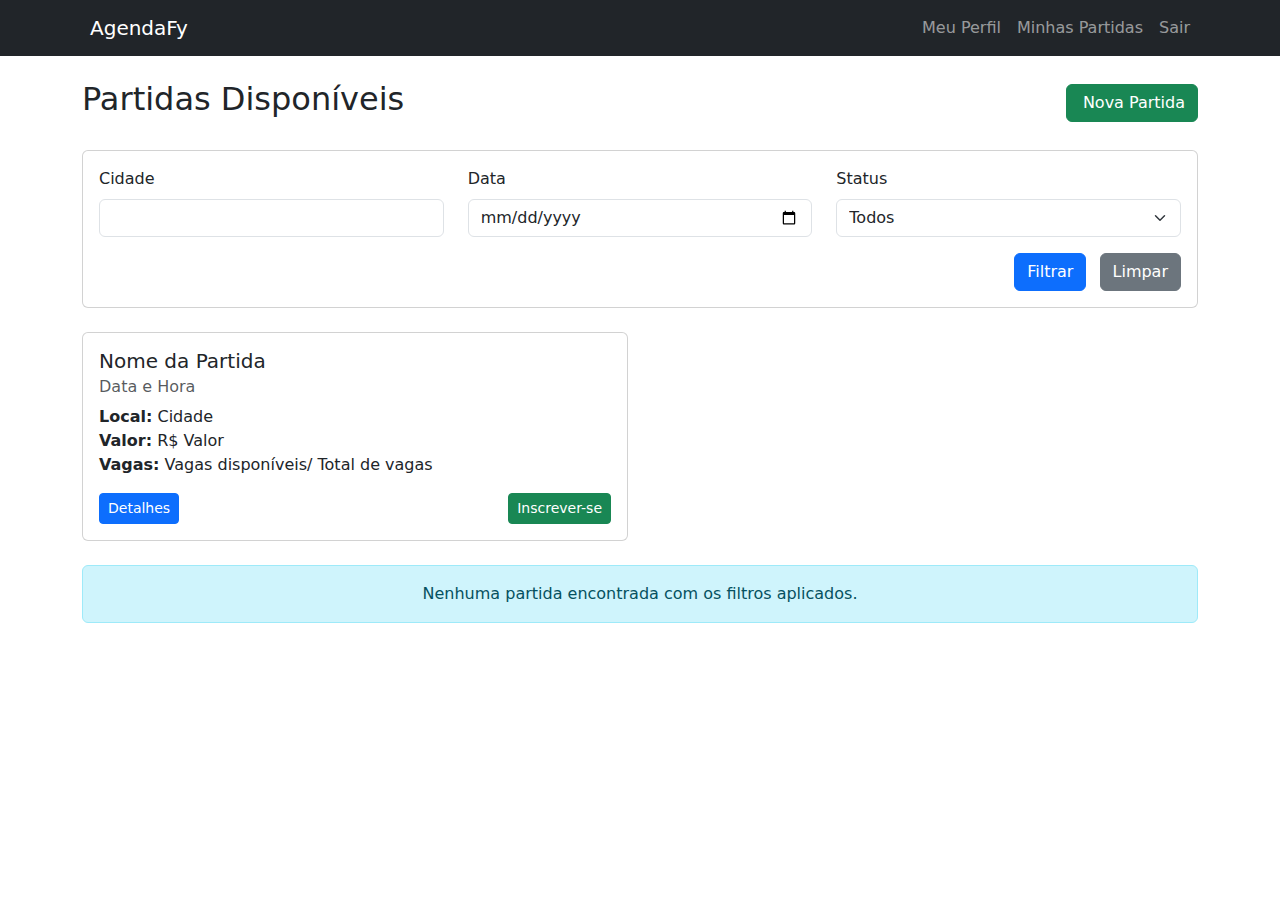
<file: agenda_futebol_amador/src/main/resources/templates/lista.html>
<!DOCTYPE html>
<html lang="pt-br" xmlns:th="http://www.thymeleaf.org">
<head>
    <meta charset="UTF-8">
    <meta name="viewport" content="width=device-width, initial-scale=1.0">
    <title>Partidas Disponíveis - AgendaFy</title>
    <link href="https://cdn.jsdelivr.net/npm/bootstrap@5.3.0/dist/css/bootstrap.min.css" rel="stylesheet">
</head>
<body>
    <!-- Navbar com usuário logado -->
    <nav class="navbar navbar-expand-lg navbar-dark bg-dark">
        <div class="container">
            <a class="navbar-brand" href="/">
                <i class="fas fa-futbol me-2"></i>AgendaFy
            </a>
            <div class="navbar-nav ms-auto">
                <a th:href="@{/perfil}" class="nav-link">Meu Perfil</a>
                <a th:href="@{/perfil/partidas}" class="nav-link">Minhas Partidas</a>
                <a th:href="@{/logout}" class="nav-link">Sair</a>
            </div>
        </div>
    </nav>

    <div class="container mt-4">
        <div class="d-flex justify-content-between align-items-center mb-4">
            <h2>Partidas Disponíveis</h2>
            <a th:href="@{/partidas/criar}" class="btn btn-success">
                <i class="fas fa-plus me-1"></i> Nova Partida
            </a>
        </div>

        <!-- Filtros -->
        <div class="card mb-4">
            <div class="card-body">
                <form th:action="@{/partidas}" method="get">
                    <div class="row">
                        <div class="col-md-4">
                            <label for="cidade" class="form-label">Cidade</label>
                            <input type="text" class="form-control" id="cidade" name="cidade" th:value="${cidadeFilter}">
                        </div>
                        <div class="col-md-4">
                            <label for="data" class="form-label">Data</label>
                            <input type="date" class="form-control" id="data" name="data" th:value="${dataFilter}">
                        </div>
                        <div class="col-md-4">
                            <label for="status" class="form-label">Status</label>
                            <select class="form-select" id="status" name="status">
                                <option value="">Todos</option>
                                <option value="PUBLICA">Pública</option>
                                <option value="PRIVADA">Privada</option>
                            </select>
                        </div>
                    </div>
                    <div class="mt-3 text-end">
                        <button type="submit" class="btn btn-primary">Filtrar</button>
                        <a th:href="@{/partidas}" class="btn btn-secondary ms-2">Limpar</a>
                    </div>
                </form>
            </div>
        </div>

        <!-- Lista de Partidas -->
        <div class="row">
            <div th:each="partida : ${partidas}" class="col-md-6 mb-4">
                <div class="card h-100">
                    <div class="card-body">
                        <h5 class="card-title" th:text="${partida.nome}">Nome da Partida</h5>
                        <h6 class="card-subtitle mb-2 text-muted" th:text="${partida.data} + ' às ' + ${partida.hora}">
                            Data e Hora
                        </h6>
                        <p class="card-text">
                            <strong>Local:</strong> <span th:text="${partida.cidade}">Cidade</span><br>
                            <strong>Valor:</strong> R$ <span th:text="${partida.valor}">Valor</span><br>
                            <strong>Vagas:</strong> 
                            <span th:text="${partida.numeroJogadores - partida.jogadores.size()}">Vagas disponíveis</span>/
                            <span th:text="${partida.numeroJogadores}">Total de vagas</span>
                        </p>
                        <div class="d-flex justify-content-between">
                            <a th:href="@{/partidas/{id}(id=${partida.id})}" class="btn btn-primary btn-sm">
                                Detalhes
                            </a>
                            <a th:href="@{/partidas/{id}/inscrever(id=${partida.id})}" 
                               class="btn btn-success btn-sm"
                               th:if="${partida.numeroJogadores > partida.jogadores.size()}">
                                Inscrever-se
                            </a>
                        </div>
                    </div>
                </div>
            </div>
        </div>

        <div th:if="${partidas.empty}" class="alert alert-info text-center">
            Nenhuma partida encontrada com os filtros aplicados.
        </div>
    </div>

    <script src="https://cdn.jsdelivr.net/npm/bootstrap@5.3.0/dist/js/bootstrap.bundle.min.js"></script>
</body>
</html>
</file>
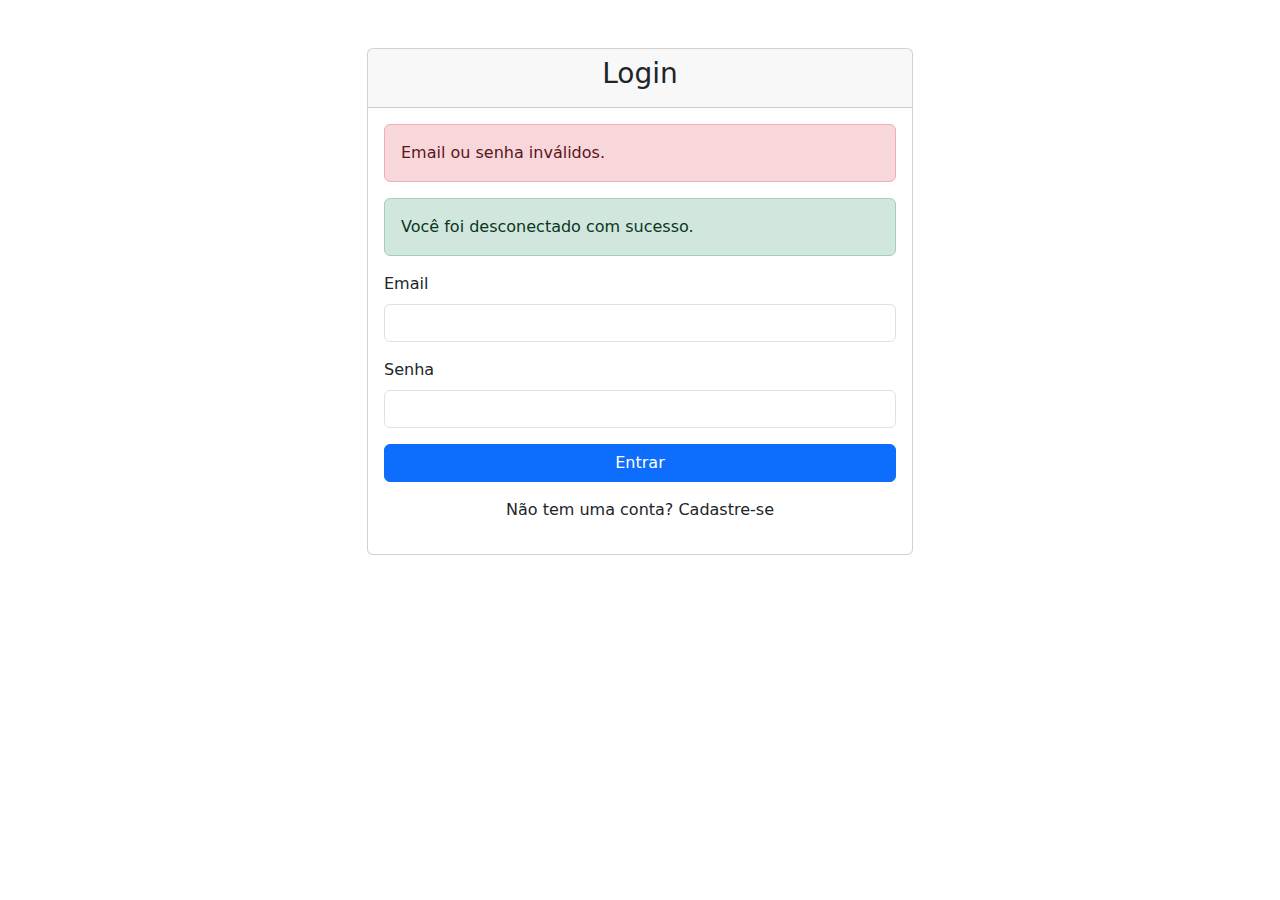
<file: agenda_futebol_amador/src/main/resources/templates/login.html>
<!DOCTYPE html>
<html lang="pt-br" xmlns:th="http://www.thymeleaf.org">
<head>
    <meta charset="UTF-8">
    <meta name="viewport" content="width=device-width, initial-scale=1.0">
    <title>Login - AgendaFy</title>
    <link href="https://cdn.jsdelivr.net/npm/bootstrap@5.3.0/dist/css/bootstrap.min.css" rel="stylesheet">
</head>
<body>
    <div class="container mt-5">
        <div class="row justify-content-center">
            <div class="col-md-6">
                <div class="card">
                    <div class="card-header">
                        <h3 class="text-center">Login</h3>
                    </div>
                    <div class="card-body">
                        <form th:action="@{/login}" method="post">
                            <div th:if="${param.error}" class="alert alert-danger">
                                Email ou senha inválidos.
                            </div>
                            <div th:if="${param.logout}" class="alert alert-success">
                                Você foi desconectado com sucesso.
                            </div>
                            <div class="mb-3">
                                <label for="email" class="form-label">Email</label>
                                <input type="email" class="form-control" id="email" name="email" required>
                            </div>
                            <div class="mb-3">
                                <label for="senha" class="form-label">Senha</label>
                                <input type="password" class="form-control" id="senha" name="senha" required>
                            </div>
                            <button type="submit" class="btn btn-primary w-100">Entrar</button>
                        </form>
                        <div class="text-center mt-3">
                            <p>Não tem uma conta? <a th:href="@{/register}">Cadastre-se</a></p>
                        </div>
                    </div>
                </div>
            </div>
        </div>
    </div>
    <script src="https://cdn.jsdelivr.net/npm/bootstrap@5.3.0/dist/js/bootstrap.bundle.min.js"></script>
</body>
</html>
</file>
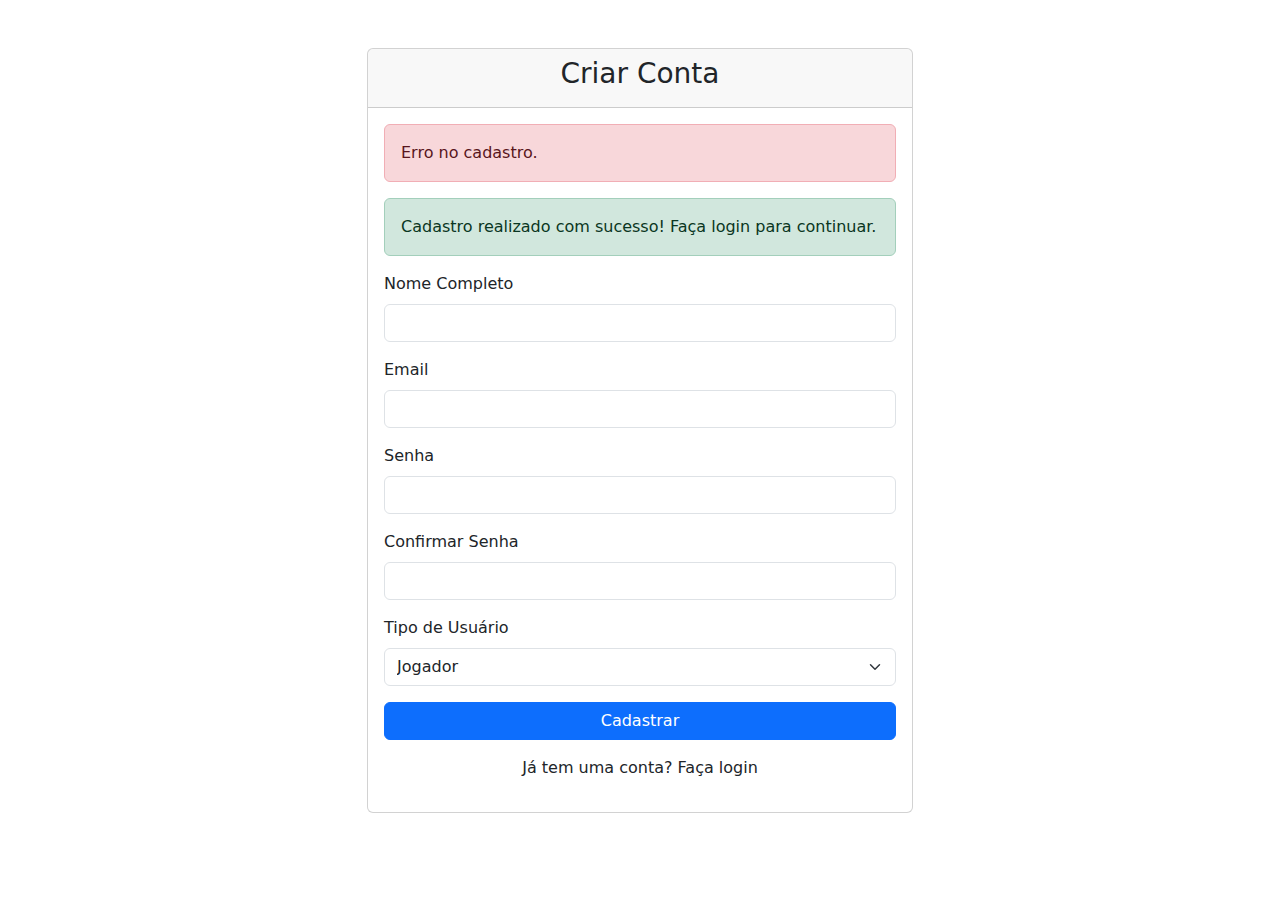
<file: agenda_futebol_amador/src/main/resources/templates/register.html>
<!DOCTYPE html>
<html lang="pt-br" xmlns:th="http://www.thymeleaf.org">
<head>
    <meta charset="UTF-8">
    <meta name="viewport" content="width=device-width, initial-scale=1.0">
    <title>Cadastro - AgendaFy</title>
    <link href="https://cdn.jsdelivr.net/npm/bootstrap@5.3.0/dist/css/bootstrap.min.css" rel="stylesheet">
</head>
<body>
    <div class="container mt-5">
        <div class="row justify-content-center">
            <div class="col-md-6">
                <div class="card">
                    <div class="card-header">
                        <h3 class="text-center">Criar Conta</h3>
                    </div>
                    <div class="card-body">
                        <form th:action="@{/register}" method="post">
                            <div th:if="${param.error}" class="alert alert-danger">
                                <span th:text="${errorMessage}">Erro no cadastro.</span>
                            </div>
                            <div th:if="${param.success}" class="alert alert-success">
                                Cadastro realizado com sucesso! Faça login para continuar.
                            </div>
                            <div class="mb-3">
                                <label for="nome" class="form-label">Nome Completo</label>
                                <input type="text" class="form-control" id="nome" name="nome" required>
                            </div>
                            <div class="mb-3">
                                <label for="email" class="form-label">Email</label>
                                <input type="email" class="form-control" id="email" name="email" required>
                            </div>
                            <div class="mb-3">
                                <label for="senha" class="form-label">Senha</label>
                                <input type="password" class="form-control" id="senha" name="senha" required>
                            </div>
                            <div class="mb-3">
                                <label for="confirmarSenha" class="form-label">Confirmar Senha</label>
                                <input type="password" class="form-control" id="confirmarSenha" name="confirmarSenha" required>
                            </div>
                            <div class="mb-3">
                                <label for="tipo" class="form-label">Tipo de Usuário</label>
                                <select class="form-select" id="tipo" name="tipo" required>
                                    <option value="JOGADOR">Jogador</option>
                                    <option value="ADMINISTRADOR">Administrador</option>
                                </select>
                            </div>
                            <button type="submit" class="btn btn-primary w-100">Cadastrar</button>
                        </form>
                        <div class="text-center mt-3">
                            <p>Já tem uma conta? <a th:href="@{/login}">Faça login</a></p>
                        </div>
                    </div>
                </div>
            </div>
        </div>
    </div>
    <script src="https://cdn.jsdelivr.net/npm/bootstrap@5.3.0/dist/js/bootstrap.bundle.min.js"></script>
</body>
</html>
</file>
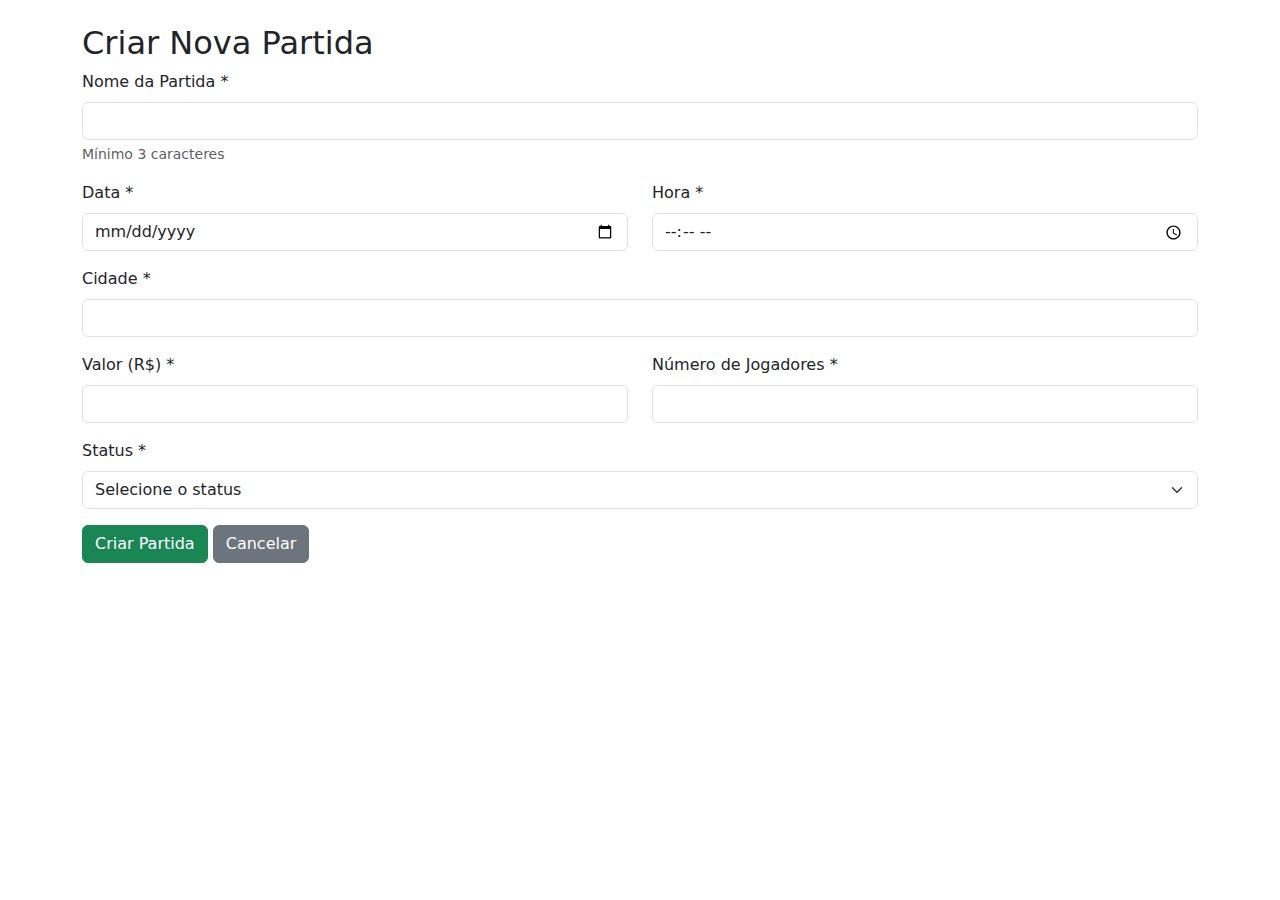
<file: agenda_futebol_amador/src/main/resources/templates/partidas/criar.html>
<!DOCTYPE html>
<html lang="pt-br" xmlns:th="http://www.thymeleaf.org">
<head>
    <meta charset="UTF-8">
    <meta name="viewport" content="width=device-width, initial-scale=1.0">
    <title th:text="${pageTitle}">Criar Partida</title>
    <link href="https://cdn.jsdelivr.net/npm/bootstrap@5.3.0/dist/css/bootstrap.min.css" rel="stylesheet">
</head>
<body>
    <div class="container mt-4">
        <h2>Criar Nova Partida</h2>
        
        <form th:action="@{/partidas/criar}" method="post">
            <div class="mb-3">
                <label for="nome" class="form-label">Nome da Partida *</label>
                <input type="text" class="form-control" id="nome" name="nome" required 
                       minlength="3" maxlength="100">
                <div class="form-text">Mínimo 3 caracteres</div>
            </div>
            
            <div class="row">
                <div class="col-md-6 mb-3">
                    <label for="data" class="form-label">Data *</label>
                    <input type="date" class="form-control" id="data" name="data" required>
                </div>
                
                <div class="col-md-6 mb-3">
                    <label for="hora" class="form-label">Hora *</label>
                    <input type="time" class="form-control" id="hora" name="hora" required>
                </div>
            </div>
            
            <div class="mb-3">
                <label for="cidade" class="form-label">Cidade *</label>
                <input type="text" class="form-control" id="cidade" name="cidade" required 
                       minlength="2" maxlength="100">
            </div>
            
            <div class="row">
                <div class="col-md-6 mb-3">
                    <label for="valor" class="form-label">Valor (R$) *</label>
                    <input type="number" class="form-control" id="valor" name="valor" 
                           step="0.01" min="0" required>
                </div>
                
                <div class="col-md-6 mb-3">
                    <label for="numeroJogadores" class="form-label">Número de Jogadores *</label>
                    <input type="number" class="form-control" id="numeroJogadores" 
                           name="numeroJogadores" min="1" required>
                </div>
            </div>
            
            <div class="mb-3">
                <label for="status" class="form-label">Status *</label>
                <select class="form-select" id="status" name="status" required>
                    <option value="">Selecione o status</option>
                    <option value="PUBLICA">Pública</option>
                    <option value="PRIVADA">Privada</option>
                </select>
            </div>
            
            <button type="submit" class="btn btn-success">Criar Partida</button>
            <a th:href="@{/partidas}" class="btn btn-secondary">Cancelar</a>
        </form>
    </div>
</body>
</html>
</file>
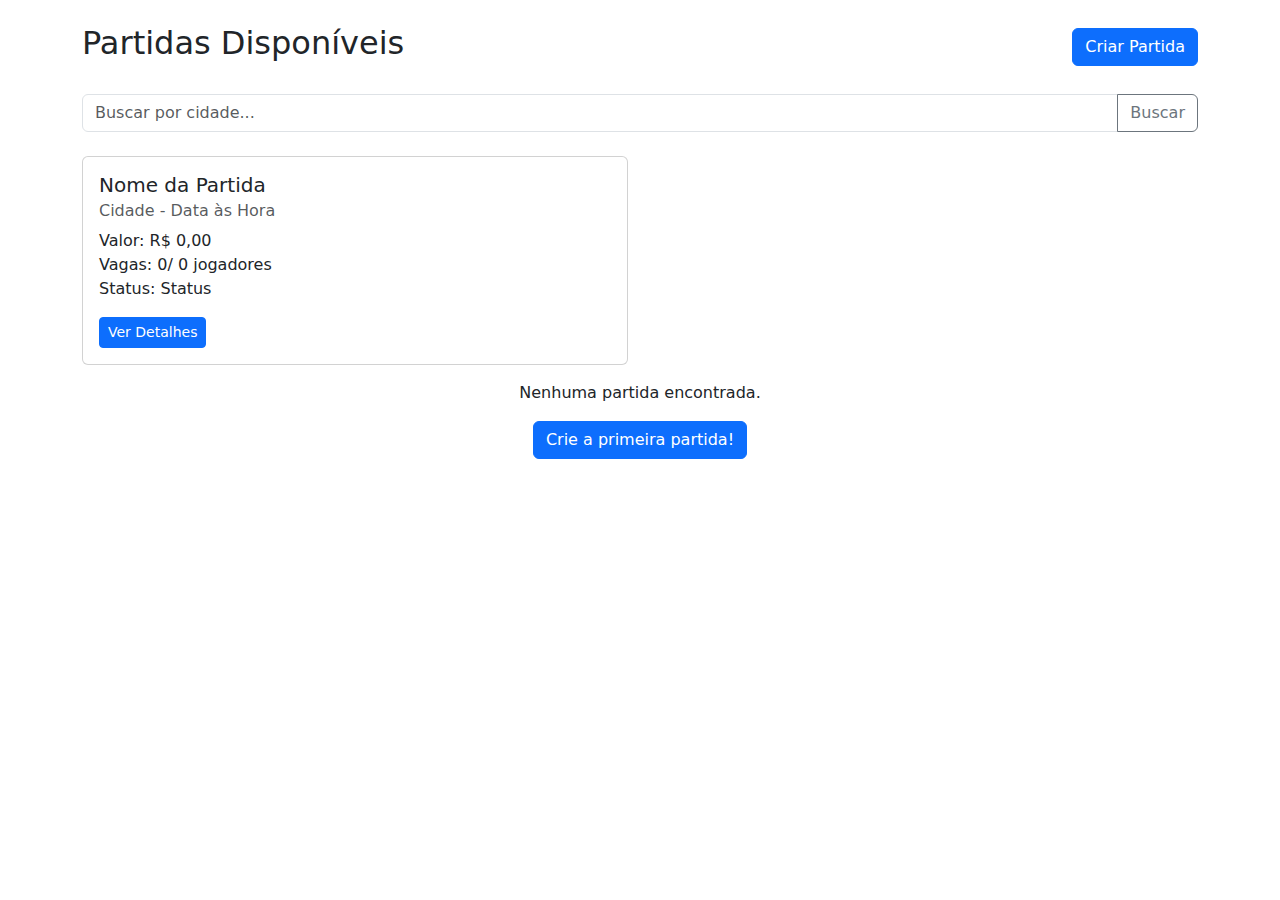
<file: agenda_futebol_amador/src/main/resources/templates/partidas/listar.html>
<!DOCTYPE html>
<html lang="pt-br" xmlns:th="http://www.thymeleaf.org">
<head>
    <meta charset="UTF-8">
    <meta name="viewport" content="width=device-width, initial-scale=1.0">
    <title th:text="${pageTitle}">Partidas Disponíveis</title>
    <link href="https://cdn.jsdelivr.net/npm/bootstrap@5.3.0/dist/css/bootstrap.min.css" rel="stylesheet">
</head>
<body>
    <div class="container mt-4">
        <div class="d-flex justify-content-between align-items-center mb-4">
            <h2>Partidas Disponíveis</h2>
            <a th:href="@{/partidas/criar}" class="btn btn-primary">
                <i class="fas fa-plus"></i> Criar Partida
            </a>
        </div>
        
        <!-- Formulário de busca -->
        <form th:action="@{/partidas}" method="get" class="mb-4">
            <div class="input-group">
                <input type="text" class="form-control" name="cidade" 
                       placeholder="Buscar por cidade..." th:value="${cidade}">
                <button class="btn btn-outline-secondary" type="submit">Buscar</button>
            </div>
        </form>
        
        <!-- Lista de partidas -->
        <div class="row" th:if="${partidas != null and !partidas.isEmpty()}">
            <div class="col-md-6 mb-3" th:each="partida : ${partidas}">
                <div class="card">
                    <div class="card-body">
                        <h5 class="card-title" th:text="${partida.nome}">Nome da Partida</h5>
                        <h6 class="card-subtitle mb-2 text-muted">
                            <span th:text="${partida.cidade}">Cidade</span> - 
                            <span th:text="${partida.data}">Data</span> às 
                            <span th:text="${partida.hora}">Hora</span>
                        </h6>
                        <p class="card-text">
                            Valor: R$ <span th:text="${#numbers.formatDecimal(partida.valor, 1, 2)}">0,00</span><br>
                            Vagas: <span th:text="${partida.jogadores.size()}">0</span>/
                            <span th:text="${partida.numeroJogadores}">0</span> jogadores<br>
                            Status: <span th:text="${partida.status}">Status</span>
                        </p>
                        <a th:href="@{/partidas/{id}(id=${partida.id})}" 
                           class="btn btn-primary btn-sm">Ver Detalhes</a>
                    </div>
                </div>
            </div>
        </div>
        
        <!-- Mensagem quando não há partidas -->
        <div th:if="${partidas == null or partidas.isEmpty()}" class="text-center">
            <p>Nenhuma partida encontrada.</p>
            <a th:href="@{/partidas/criar}" class="btn btn-primary">Crie a primeira partida!</a>
        </div>
    </div>
</body>
</html>
</file>
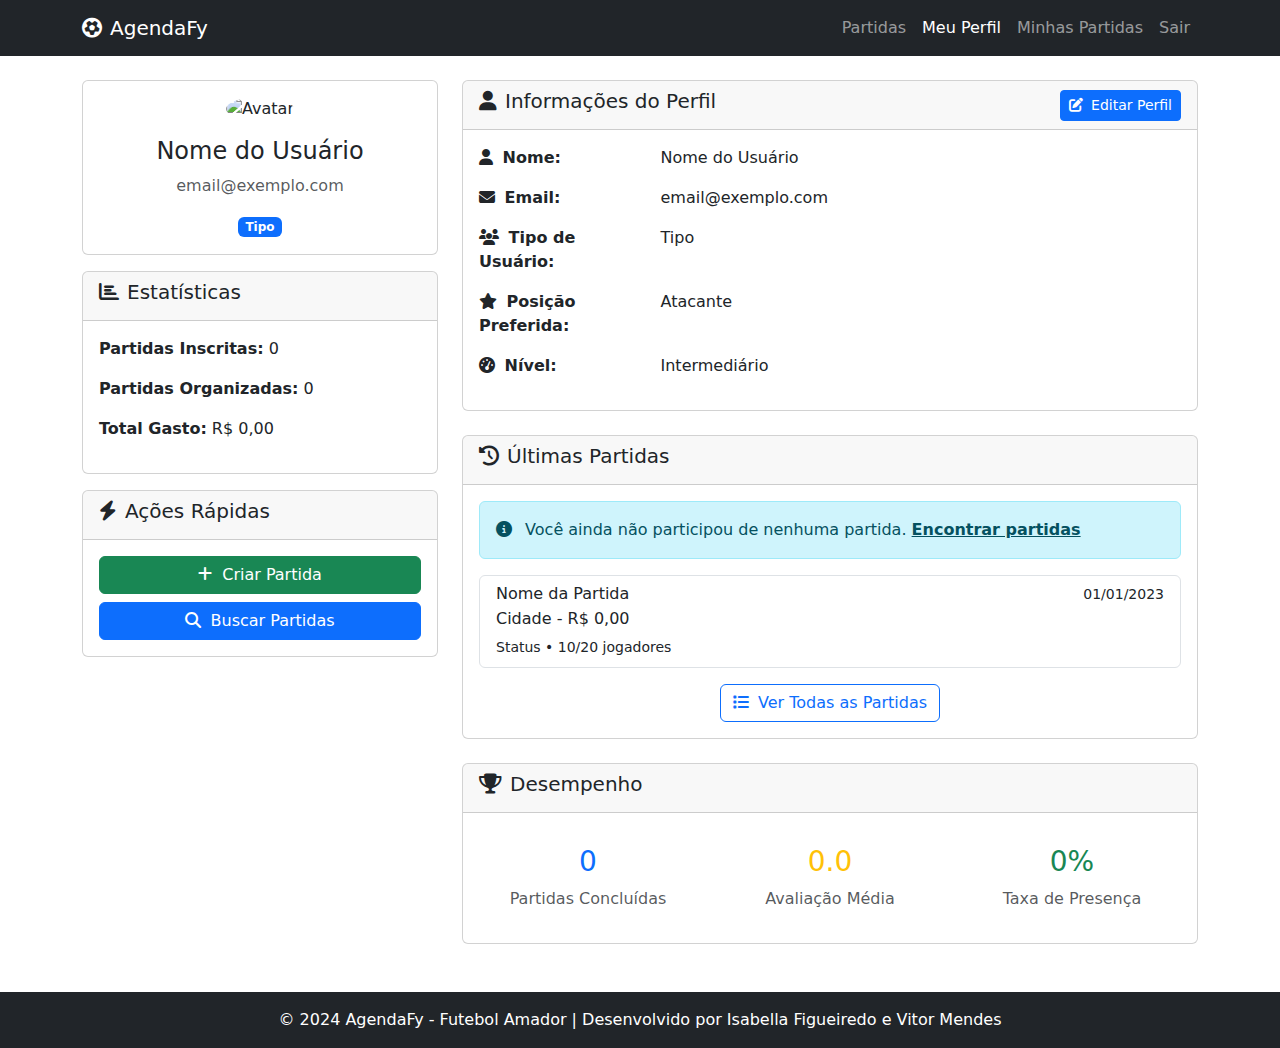
<file: agenda_futebol_amador/src/main/resources/templates/perfil/visualizar.html>
<!DOCTYPE html>
<html lang="pt-br" xmlns:th="http://www.thymeleaf.org">
<head>
    <meta charset="UTF-8">
    <meta name="viewport" content="width=device-width, initial-scale=1.0">
    <title>Meu Perfil - AgendaFy</title>
    <link href="https://cdn.jsdelivr.net/npm/bootstrap@5.3.0/dist/css/bootstrap.min.css" rel="stylesheet">
    <link rel="stylesheet" href="https://cdnjs.cloudflare.com/ajax/libs/font-awesome/6.4.0/css/all.min.css">
</head>
<body>
    <!-- Navbar com usuário logado -->
    <nav class="navbar navbar-expand-lg navbar-dark bg-dark">
        <div class="container">
            <a class="navbar-brand" href="/">
                <i class="fas fa-futbol me-2"></i>AgendaFy
            </a>
            <div class="navbar-nav ms-auto">
                <a th:href="@{/partidas}" class="nav-link">Partidas</a>
                <a th:href="@{/perfil}" class="nav-link active">Meu Perfil</a>
                <a th:href="@{/perfil/partidas}" class="nav-link">Minhas Partidas</a>
                <a th:href="@{/logout}" class="nav-link">Sair</a>
            </div>
        </div>
    </nav>

    <div class="container mt-4">
        <div class="row">
            <div class="col-md-4">
                <div class="card">
                    <div class="card-body text-center">
                        <img th:src="@{/images/avatar.png}" alt="Avatar" class="rounded-circle mb-3" width="150" height="150">
                        <h4 th:text="${usuario.nome}">Nome do Usuário</h4>
                        <p class="text-muted" th:text="${usuario.email}">email@exemplo.com</p>
                        <span class="badge bg-primary" th:text="${usuario.tipo}">Tipo</span>
                    </div>
                </div>
                
                <div class="card mt-3">
                    <div class="card-header">
                        <h5><i class="fas fa-chart-bar me-2"></i>Estatísticas</h5>
                    </div>
                    <div class="card-body">
                        <p><strong>Partidas Inscritas:</strong> <span th:text="${estatisticas.partidasInscritas}">0</span></p>
                        <p><strong>Partidas Organizadas:</strong> <span th:text="${estatisticas.partidasOrganizadas}">0</span></p>
                        <p><strong>Total Gasto:</strong> R$ <span th:text="${estatisticas.totalGasto}">0,00</span></p>
                    </div>
                </div>

                <div class="card mt-3">
                    <div class="card-header">
                        <h5><i class="fas fa-bolt me-2"></i>Ações Rápidas</h5>
                    </div>
                    <div class="card-body">
                        <div class="d-grid gap-2">
                            <a th:href="@{/partidas/criar}" class="btn btn-success">
                                <i class="fas fa-plus me-1"></i> Criar Partida
                            </a>
                            <a th:href="@{/partidas}" class="btn btn-primary">
                                <i class="fas fa-search me-1"></i> Buscar Partidas
                            </a>
                        </div>
                    </div>
                </div>
            </div>
            
            <div class="col-md-8">
                <div class="card">
                    <div class="card-header d-flex justify-content-between align-items-center">
                        <h5><i class="fas fa-user me-2"></i>Informações do Perfil</h5>
                        <a th:href="@{/perfil/editar}" class="btn btn-primary btn-sm">
                            <i class="fas fa-edit me-1"></i> Editar Perfil
                        </a>
                    </div>
                    <div class="card-body">
                        <div class="row mb-3">
                            <div class="col-sm-3"><strong><i class="fas fa-user me-1"></i> Nome:</strong></div>
                            <div class="col-sm-9" th:text="${usuario.nome}">Nome do Usuário</div>
                        </div>
                        <div class="row mb-3">
                            <div class="col-sm-3"><strong><i class="fas fa-envelope me-1"></i> Email:</strong></div>
                            <div class="col-sm-9" th:text="${usuario.email}">email@exemplo.com</div>
                        </div>
                        <div class="row mb-3">
                            <div class="col-sm-3"><strong><i class="fas fa-users me-1"></i> Tipo de Usuário:</strong></div>
                            <div class="col-sm-9" th:text="${usuario.tipo}">Tipo</div>
                        </div>
                        <div class="row mb-3" th:if="${usuario.tipo == 'JOGADOR'}">
                            <div class="col-sm-3"><strong><i class="fas fa-star me-1"></i> Posição Preferida:</strong></div>
                            <div class="col-sm-9" th:text="${usuario.posicaoPreferida ?: 'Não informada'}">Atacante</div>
                        </div>
                        <div class="row mb-3" th:if="${usuario.tipo == 'JOGADOR'}">
                            <div class="col-sm-3"><strong><i class="fas fa-tachometer-alt me-1"></i> Nível:</strong></div>
                            <div class="col-sm-9" th:text="${usuario.nivel ?: 'Não informado'}">Intermediário</div>
                        </div>
                    </div>
                </div>
                
                <div class="card mt-4">
                    <div class="card-header">
                        <h5><i class="fas fa-history me-2"></i>Últimas Partidas</h5>
                    </div>
                    <div class="card-body">
                        <div th:if="${ultimasPartidas.empty}" class="alert alert-info">
                            <i class="fas fa-info-circle me-2"></i>
                            Você ainda não participou de nenhuma partida.
                            <a th:href="@{/partidas}" class="alert-link">Encontrar partidas</a>
                        </div>
                        <div th:unless="${ultimasPartidas.empty}" class="list-group">
                            <a th:each="partida : ${ultimasPartidas}" th:href="@{/partidas/{id}(id=${partida.id})}" 
                               class="list-group-item list-group-item-action">
                                <div class="d-flex w-100 justify-content-between">
                                    <h6 class="mb-1" th:text="${partida.nome}">Nome da Partida</h6>
                                    <small th:text="${#temporals.format(partida.data, 'dd/MM/yyyy')}">01/01/2023</small>
                                </div>
                                <p class="mb-1">
                                    <span th:text="${partida.cidade}">Cidade</span> - 
                                    R$ <span th:text="${partida.valor}">0,00</span>
                                </p>
                                <small>
                                    <span th:text="${partida.status}" 
                                          th:class="${partida.status == 'CONCLUIDA'} ? 'text-success' : 
                                                     (partida.status == 'CANCELADA') ? 'text-danger' : 'text-primary'">
                                        Status
                                    </span>
                                    • 
                                    <span th:text="${partida.jogadores.size()} + '/' + ${partida.numeroJogadores} + ' jogadores'">
                                        10/20 jogadores
                                    </span>
                                </small>
                            </a>
                        </div>
                        <div class="text-center mt-3" th:unless="${ultimasPartidas.empty}">
                            <a th:href="@{/perfil/partidas}" class="btn btn-outline-primary">
                                <i class="fas fa-list me-1"></i> Ver Todas as Partidas
                            </a>
                        </div>
                    </div>
                </div>

                <div class="card mt-4" th:if="${usuario.tipo == 'JOGADOR'}">
                    <div class="card-header">
                        <h5><i class="fas fa-trophy me-2"></i>Desempenho</h5>
                    </div>
                    <div class="card-body">
                        <div class="row text-center">
                            <div class="col-md-4">
                                <div class="p-3">
                                    <h3 th:text="${estatisticas.partidasConcluidas}" class="text-primary">0</h3>
                                    <p class="text-muted mb-0">Partidas Concluídas</p>
                                </div>
                            </div>
                            <div class="col-md-4">
                                <div class="p-3">
                                    <h3 th:text="${estatisticas.avaliacaoMedia}" class="text-warning">0.0</h3>
                                    <p class="text-muted mb-0">Avaliação Média</p>
                                </div>
                            </div>
                            <div class="col-md-4">
                                <div class="p-3">
                                    <h3 th:text="${estatisticas.frequencia} + '%'" class="text-success">0%</h3>
                                    <p class="text-muted mb-0">Taxa de Presença</p>
                                </div>
                            </div>
                        </div>
                    </div>
                </div>
            </div>
        </div>
    </div>

    <!-- Footer -->
    <footer class="bg-dark text-white text-center py-3 mt-5">
        <div class="container">
            <p class="mb-0">
                &copy; 2024 AgendaFy - Futebol Amador | Desenvolvido por Isabella Figueiredo e Vitor Mendes
            </p>
        </div>
    </footer>

    <script src="https://cdn.jsdelivr.net/npm/bootstrap@5.3.0/dist/js/bootstrap.bundle.min.js"></script>
</body>
</html>
</file>
